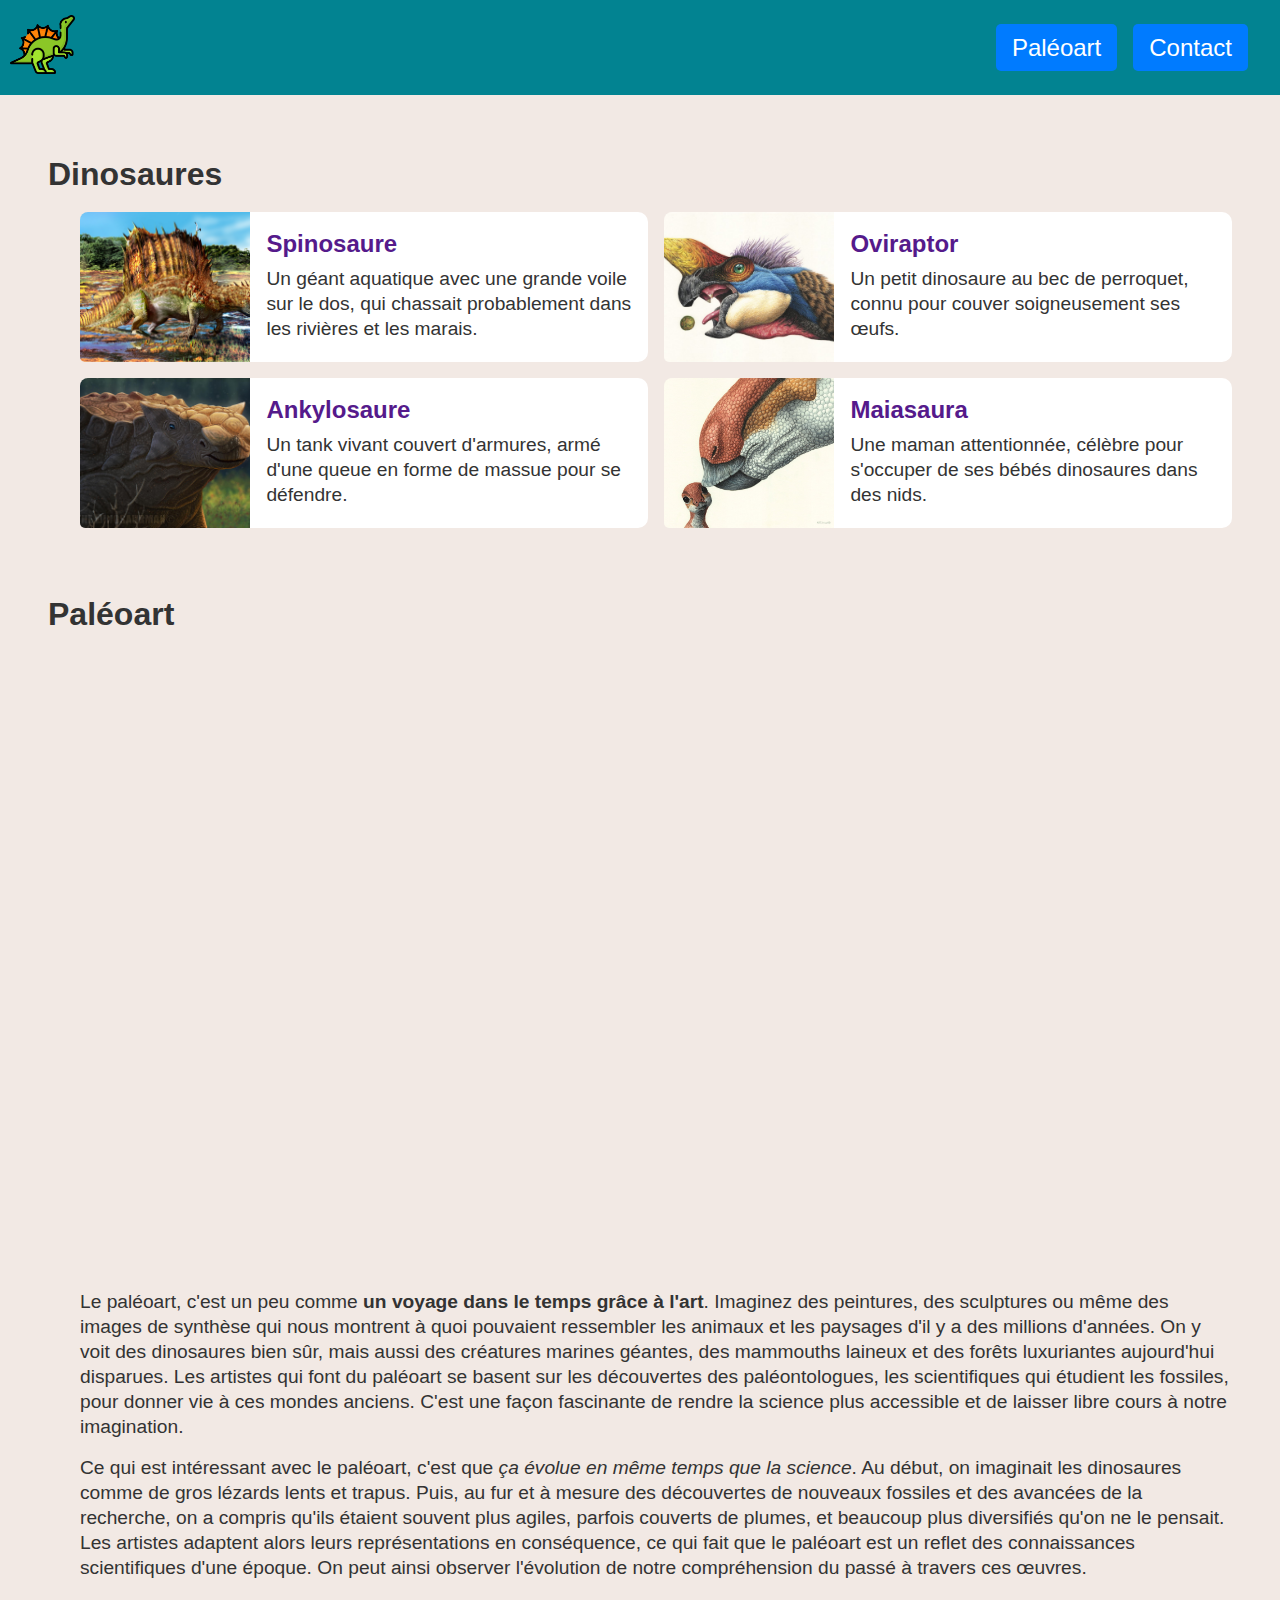
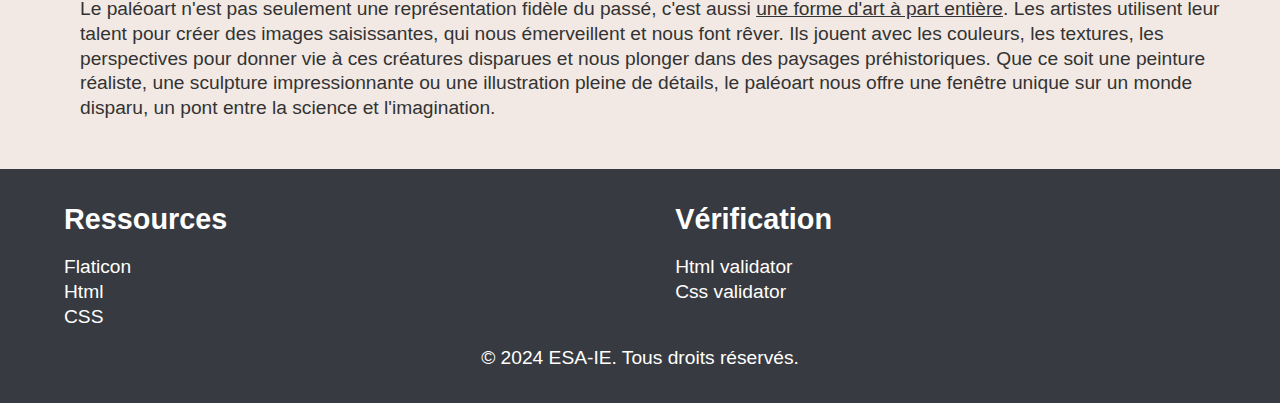
<file: gerard_carole/index.html>
<!DOCTYPE html>
<html lang="fr">
<head>
    <meta charset="UTF-8">
    <meta name="viewport" content="width=device-width, initial-scale=1.0">
    <title>Dinosaures</title>
    <link rel="stylesheet" href="./css/style.css">
    <link rel="stylesheet" href="./css/style-responsive.css">
    <link rel="stylesheet" href="./css/home.css">
    <link rel="stylesheet" href="./css/home-responsive.css">
</head>
<body>
    <header>
        <div>
            <a href="#dinos">
                <img src="./img/logo.png" alt="Logo de dinosaure. Ce logo est clicable et redirige vers la page d'accueil.'">
            </a>
        </div>

        <nav>
            <a href="#paleoart"><p>Paléoart</p></a>
            <a href="./contact.html"><p>Contact</p></a>
        </nav>
    </header>

    <main>
        <section id="dinos">
            <h1>Dinosaures</h1>

            <div class="grid-container">
                <article>
                    <img src="./img/spinosaurus.jpg" alt="Image d'un spinosaure">
                    <div>
                        <a href="https://fr.wikipedia.org/wiki/Spinosaurus" target="_blank">
                            <h2>Spinosaure</h2>
                        </a>
                        <p>Un géant aquatique avec une grande voile sur le dos, qui chassait probablement dans les rivières et les marais.</p>
                    </div>
                </article>
    
                <article>
                    <img src="./img/oviraptor.jpg" alt="Image d'un oviraptor">
                    <div>
                        <a href="https://fr.wikipedia.org/wiki/Oviraptor" target="_blank">
                            <h2>Oviraptor</h2>
                        </a>
                        <p>Un petit dinosaure au bec de perroquet, connu pour couver soigneusement ses œufs.</p>
                    </div>
                </article>
    
                <article>
                    <img src="./img/ankylosaurus.jpg" alt="Image d'un ankylosaure">
                    <div>
                        <a href="https://fr.wikipedia.org/wiki/Ankylosaurus" target="_blank">
                            <h2>Ankylosaure</h2>
                        </a>
                        <p>Un tank vivant couvert d'armures, armé d'une queue en forme de massue pour se défendre.</p>
                    </div>
                </article>
    
                <article>
                    <img src="./img/maiasaurus.jpg" alt="Image d'un maiasaura">
                    <div>
                        <a href="https://fr.wikipedia.org/wiki/Maiasaura" target="_blank">
                            <h2>Maiasaura</h2>
                        </a>
                        <p>Une maman attentionnée, célèbre pour s'occuper de ses bébés dinosaures dans des nids.</p>
                    </div>
                </article>
            </div>
        </section>

        <section id="paleoart">
            <h1>Paléoart</h1>

            <div id="video-container">
                <iframe 
                    src="https://www.youtube.com/embed/qZqjdt8N5Wc?si=ylmfXm3TvRY1O2N0" 
                    title="Video: DU MARTEAU A LA TOILE, L'HISTOIRE DU PALÉOART" 
                    frameborder="0"
                    allow="accelerometer; autoplay; clipboard-write; encrypted-media; gyroscope; picture-in-picture; web-share" referrerpolicy="strict-origin-when-cross-origin" 
                    allowfullscreen>
                </iframe>
            </div>

            <div>
                <p>
                    Le paléoart, c'est un peu comme <span class="txt-bold">un voyage dans le temps grâce à l'art</span>. Imaginez des peintures, des sculptures ou même des images de synthèse qui nous montrent à quoi pouvaient ressembler les animaux et les paysages d'il y a des millions d'années. On y voit des dinosaures bien sûr, mais aussi des créatures marines géantes, des mammouths laineux et des forêts luxuriantes aujourd'hui disparues. Les artistes qui font du paléoart se basent sur les découvertes des paléontologues, les scientifiques qui étudient les fossiles, pour donner vie à ces mondes anciens. C'est une façon fascinante de rendre la science plus accessible et de laisser libre cours à notre imagination.
                </p>

                <p>
                    Ce qui est intéressant avec le paléoart, c'est que <span class="txt-italic">ça évolue en même temps que la science</span>. Au début, on imaginait les dinosaures comme de gros lézards lents et trapus. Puis, au fur et à mesure des découvertes de nouveaux fossiles et des avancées de la recherche, on a compris qu'ils étaient souvent plus agiles, parfois couverts de plumes, et beaucoup plus diversifiés qu'on ne le pensait. Les artistes adaptent alors leurs représentations en conséquence, ce qui fait que le paléoart est un reflet des connaissances scientifiques d'une époque. On peut ainsi observer l'évolution de notre compréhension du passé à travers ces œuvres.
                </p>
    
                <p>
                    Le paléoart n'est pas seulement une représentation fidèle du passé, c'est aussi <span class="txt-underlined">une forme d'art à part entière</span>. Les artistes utilisent leur talent pour créer des images saisissantes, qui nous émerveillent et nous font rêver. Ils jouent avec les couleurs, les textures, les perspectives pour donner vie à ces créatures disparues et nous plonger dans des paysages préhistoriques. Que ce soit une peinture réaliste, une sculpture impressionnante ou une illustration pleine de détails, le paléoart nous offre une fenêtre unique sur un monde disparu, un pont entre la science et l'imagination.
                </p>  
            </div>
        </section>

    </main>

    <footer>
        <div id="footer-content">
            <div>
                <h2>Ressources</h2>
                <ul>
                    <li>
                        <a href="https://www.flaticon.com/fr/" target="_blank">Flaticon</a> 
                    </li>
                    <li>
                        <a href="https://developer.mozilla.org/fr/docs/Web/HTML" target="_blank">Html</a>
                    </li>
                    <li>
                        <a href="https://developer.mozilla.org/fr/docs/Web/CSS" target="_blank">CSS</a>
                    </li>
                </ul>
            </div>
            <div>
                <h2>Vérification</h2>
                <ul>
                    <li>
                        <a href="https://validator.w3.org/#validate_by_uri" target="_blank">Html validator</a>
                    </li>
                    <li>
                        <a href="https://jigsaw.w3.org/css-validator/#validate_by_uri" target="_blank">Css validator</a>
                    </li>
                </ul>
            </div>
        </div>

        <div>
            <p>&copy; 2024 ESA-IE. Tous droits réservés.</p>
        </div>
    </footer>    
</body>
</html>
</file>
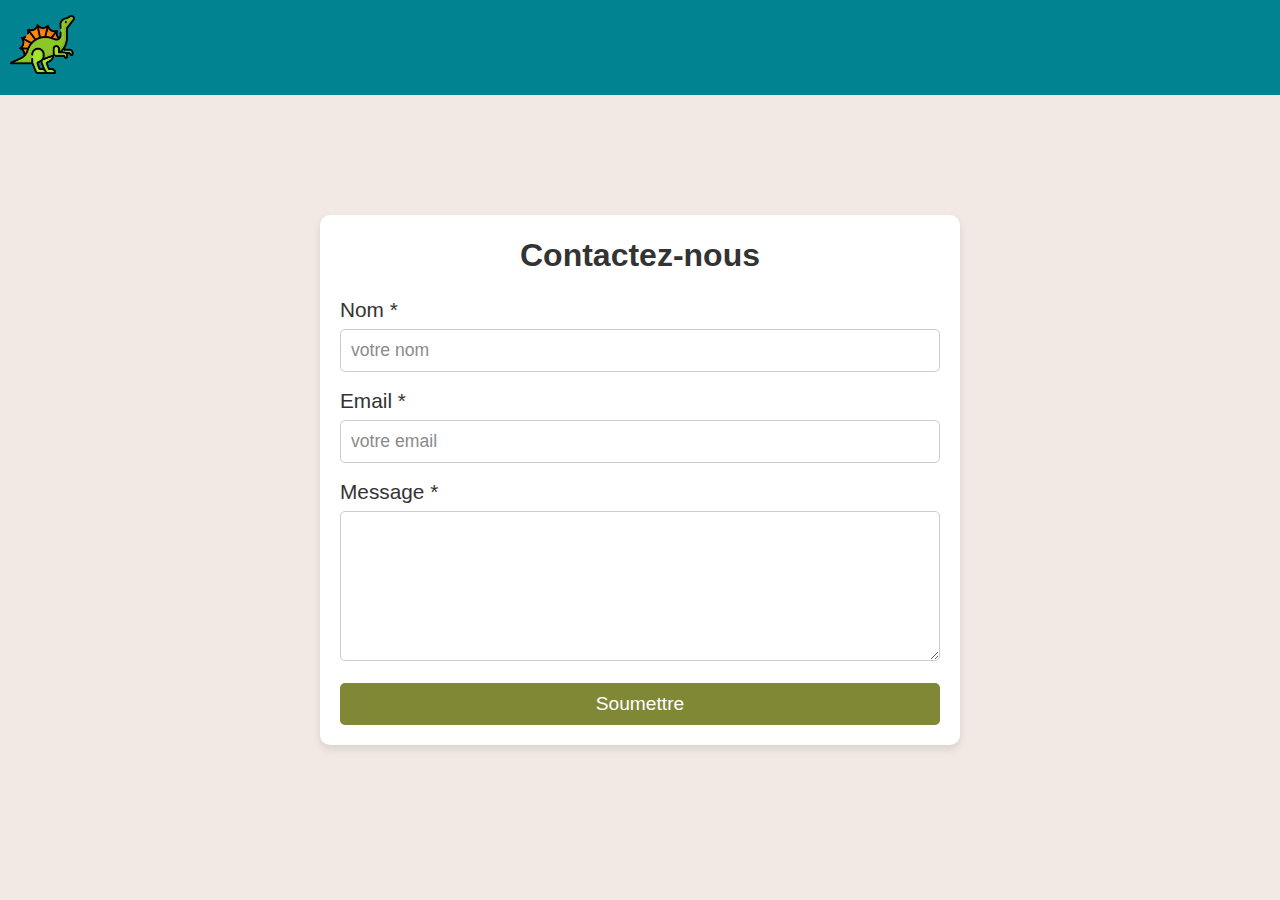
<file: gerard_carole/contact.html>
<!DOCTYPE html>
<html lang="fr">
<head>
    <meta charset="UTF-8">
    <meta name="viewport" content="width=device-width, initial-scale=1.0">
    <title>Dinosaures - Formulaire</title>
    <link rel="stylesheet" href="./css/style.css">
    <link rel="stylesheet" href="./css/style-responsive.css">
    <link rel="stylesheet" href="./css/contact.css">
    <link rel="stylesheet" href="./css/contact-responsive.css">
</head>
<body>
    <header>
        <div>
            <a href="./index.html">
                <img src="./img/logo.png" alt="Logo de dinosaure. Ce logo est clicable et redirige vers la page d'accueil.'">
            </a>
        </div>
    </header>

    <main id="form-main">
        <form action="/submit" method="post">
            <h2>Contactez-nous</h2>

            <div class="input-group">
                <label for="username">Nom *</label>
                <input type="text" id="username" name="username" 
                    pattern="[a-zA-Z]+" 
                    title="Veuillez entrer un nom d'utilisateur valide (lettres uniquement)" 
                    placeholder="votre nom" 
                    required>
            </div>
            <div class="input-group">
                <label for="email">Email *</label>
                <input type="email" id="email" name="email" 
                    pattern="[a-z0-9._%+\-]+@[a-z0-9.\-]+\.[a-z]{2,}$"
                    title="Veuillez entrer une adresse email valide (exemple : nom@domaine.com)" 
                    placeholder="votre email" 
                    required>
            </div>
            <div class="input-group">
                <label for="message">Message *</label>
                <textarea id="message" name="message" 
                    minlength="10" 
                    maxlength="500" 
                    title="Votre message doit contenir entre 10 et 500 caractères." 
                    required></textarea>
            </div>
            <button type="submit" class="submit-buton">Soumettre</button>
        </form>
    </main>
</body>
</html>
</file>
<file: gerard_carole/css/style-responsive.css>
/* @media screen and (min-width: 350px) {} */
/* @media screen and (min-width: 480px) {} */
/* @media screen and (min-width: 600px) {} */

@media screen and (min-width: 768px) {
    body {
        font-size: 1.2rem;
    }
    nav {
        margin: 0 1.5rem;
    }

    nav a p {
        font-size: 1.5rem;
        padding: .5rem 1rem;
    }
}

/* @media screen and (min-width: 1200px) {} */
/* @media screen and (min-width: 1700px) {} */
/* @media screen and (min-width: 1850px) {} */
</file>
<file: gerard_carole/css/home.css>
main {
    margin: 1rem;
}

main h1 {
    font-size: 2rem;
    font-weight: 700;
    margin: 1rem 0;
}

/* -----  Section card (dinosaures)  ----- */
#dinos {
    padding-top: 90px;
}

.grid-container {
    display: grid;
    grid-template-columns: 1fr;
    margin-left: 2rem;
    gap: 1rem;
}

article {
    display: flex;
    flex-direction: column;
    width: 100%;
    max-width: 650px;
    background-color: var(--color-card);
    border-radius: 10px;
}
article:hover {
    box-shadow: rgba(0, 0, 0, 0.35) 0px 5px 15px;
}

article img {
    display: none;
}

article div {
    margin: 1rem;
}

article a {
    text-decoration: none;
}

article h2 {
    color: var(--color-card-title);
    font-size: 1.5rem;
    font-weight: 700;
    margin-bottom: 0.5rem;
}
article h2:hover {
    color: var(--color-card-title-hover);
}
article h2:active {
    color: var(--color-card-title);
}


/* -----  Section paleoart  ----- */
#paleoart {
    padding-top: 50px;
}

#paleoart #video-container {
    max-width: 100%; 
    margin: 0 auto 1.5rem; 
}

#video-container iframe {
    aspect-ratio: 16/9;
    width: 100%; 
    height: auto; 
}

#paleoart p {
    margin: 1rem 0 0 2rem;
}

.txt-bold {
    font-weight: 700;
}

.txt-underlined {
    text-decoration: underline;
}

.txt-italic {
    font-style: italic;
}


/* Footer */
footer {
    width: 100%;
    background-color: var(--color-footer);
    color: var(--color-card);
    padding: 1rem 0;
}

#footer-content {
    display: flex;
    flex-direction: column;
    margin-left: 20vw;
    margin-bottom: 2rem;
}

#footer-content h2 {
    margin: 1rem 0;
}

#footer-content li {
    list-style: none;
}

#footer-content a {
    color: var(--color-card);
    text-decoration: none;
}

footer p {
    margin: 1rem 0;
    text-align: center;
}
</file>
<file: gerard_carole/css/home-responsive.css>
/* @media screen and (min-width: 350px) {} */

@media screen and (min-width: 480px) {
    main {
        margin: 2rem;
    }

    #footer-content {
        margin-left: 35%;
    }
}

@media screen and (min-width: 600px) {
    main {
        margin: 3rem;
    }

    #paleoart #video-container {
        height: auto;
        margin-bottom: 2rem;
    }

    article {
        justify-self: center;
        flex-direction: row;
        min-width: 500px;
        height: 150px;
    }

    article img {
        display: block;
        width: 30%;
        object-fit: cover;
        border-radius: 8px 0 0 5px;
    }
}

@media screen and (min-width: 768px) {

    #paleoart iframe {
        height: 400px; 
    }

    #footer-content {
        flex-direction: row;
        align-items: flex-start;
        text-align: left;
        justify-content: space-between;
        width: 60%;
        margin-left: 5vw;
        margin-bottom: 1rem;
    }
}

@media screen and (min-width: 1200px) {
    .grid-container {
        max-width: 1300px;
        grid-template-columns: 1fr 1fr; 
        justify-self: center;
    }

    #paleoart iframe {
        height: 600px; 
    }
}

@media screen and (min-width: 1700px) {
    .grid-container {
        grid-template-columns: repeat(3, 1fr); 
        min-width: 1500px;
        max-width: 1650px;
        gap: 2rem;
    }

    article {
        height: 160px;
    }

    #paleoart iframe {
        height: 800px; 
    }
}

@media screen and (min-width: 1850px) {
    .grid-container {
        margin: 0;
    }
}
</file>
<file: gerard_carole/css/contact.css>
/* -----  Formulaire de contact  ----- */
#form-main {
    top: 60px;
    display: flex;
    justify-content: center;
    align-items: center;
    margin: 0;
    height: calc(100vh - 60px);
}

form {
    max-width: 90vw; 
    padding: 20px;
    background-color: var(--color-card); 
    border-radius: 10px; 
    box-shadow: 0 4px 8px rgba(0, 0, 0, 0.1); 
}

h2 {
    text-align: center;
    font-size: 2rem;
    margin-bottom: 20px;   
}

label {
    font-size: 1.3rem;
    font-weight: 500;
}

input,
textarea {
    width: 100%;
    padding: 10px;
    margin-top: 5px;
    margin-bottom: 15px;
    border: 1px solid #ccc;
    border-radius: 5px;
    box-sizing: border-box;
    font-size: 1.1rem;
}
input::placeholder {
    color: #8b8b8b;
    font-size: 1.1rem;
}
textarea {
    height: 150px;
}

.submit-buton {
    background-color: var(--color-buton-contact);
    color: white;
    padding: 10px 20px;
    border: none;
    border-radius: 5px;
    cursor: pointer;
    font-size: 1.2rem; 
    width: 100%;
}
.submit-buton:hover {
    background-color: var(--color-buton-contact-hover);
}
</file>
<file: gerard_carole/css/contact-responsive.css>
@media screen and (min-width: 350px) {
    #form-container {
        top: 95px;
        height: calc(100vh - 95px);
    }

    form {
        min-width: 90vw; 
    }
}

@media screen and (min-width: 480px) {
    form {
        min-width: 80vw; 
    }
}

@media screen and (min-width: 600px) {
    form {
        min-width: 500px;
        max-width: 800px;
        width: clamp(500px, 50%, 800px);
    }
}

/* @media screen and (min-width: 768px) {} */

/* @media screen and (min-width: 1200px) {} */

/* @media screen and (min-width: 1700px) {} */

/* @media screen and (min-width: 1850px) {} */
</file>
<file: gerard_carole/css/style.css>
/* https://labos.ovh/docs/exercices/exam-janvier */

/* Reset */
* {
    margin: 0;
    padding: 0;
    box-sizing: border-box;
}

html {
    scroll-padding-top: 80px;
    min-height: 100%;
}

/* Body */
:root {
    --color-menu: #028391;
    --color-menu-item: #007BFF;
    --color-menu-item-hover: #0056b3;
    --color-fond: #F2E9E4;
    --color-card: #fff;
    --color-card-title: #551a8b;
    --color-card-title-hover: #9900ff;
    --color-footer: #373A40;
    --color-buton-contact: #808836;
    --color-buton-contact-hover: #365E32;
}

body {
    /* font-family: 'Arial', sans-serif; */
    /* font-family: 'Roboto', sans-serif; */
    /* font-family: 'Lato', sans-serif; */
    font-family: 'Montserrat', sans-serif;
    background-color: var(--color-fond);
    color: #333;
    font-size: 1.1rem;
    line-height: 1.3;
}

/* Header */
header {
    position: fixed;
    top: 0;
    width: 100%;
    /* height: 60px; */
    height: 95px;
    z-index: 1000;
    display: flex;
    justify-content: space-between;
    background-color: var(--color-menu);
}
header div {
    display: flex;
    justify-content: center;
    align-items: center;
}

header div img {
    width: 65px;
    height: 65px;
    margin: 10px;
}


/* Menu */
nav {
    display: flex;
    align-items: center;
    margin: 0 .5rem 0 1rem;
}

nav a {
    margin: 0 .5rem;
    background-color: var(--color-menu-item);
    border-radius: 5px;
    text-decoration: none;
}

nav a:hover {
    background-color: var(--color-menu-item-hover);

}

nav a p {
    font-size: 1rem;
    color: var(--color-card);
    padding: .4rem .8rem;
}

/* Main */
main {
    position: relative;
}
</file>
